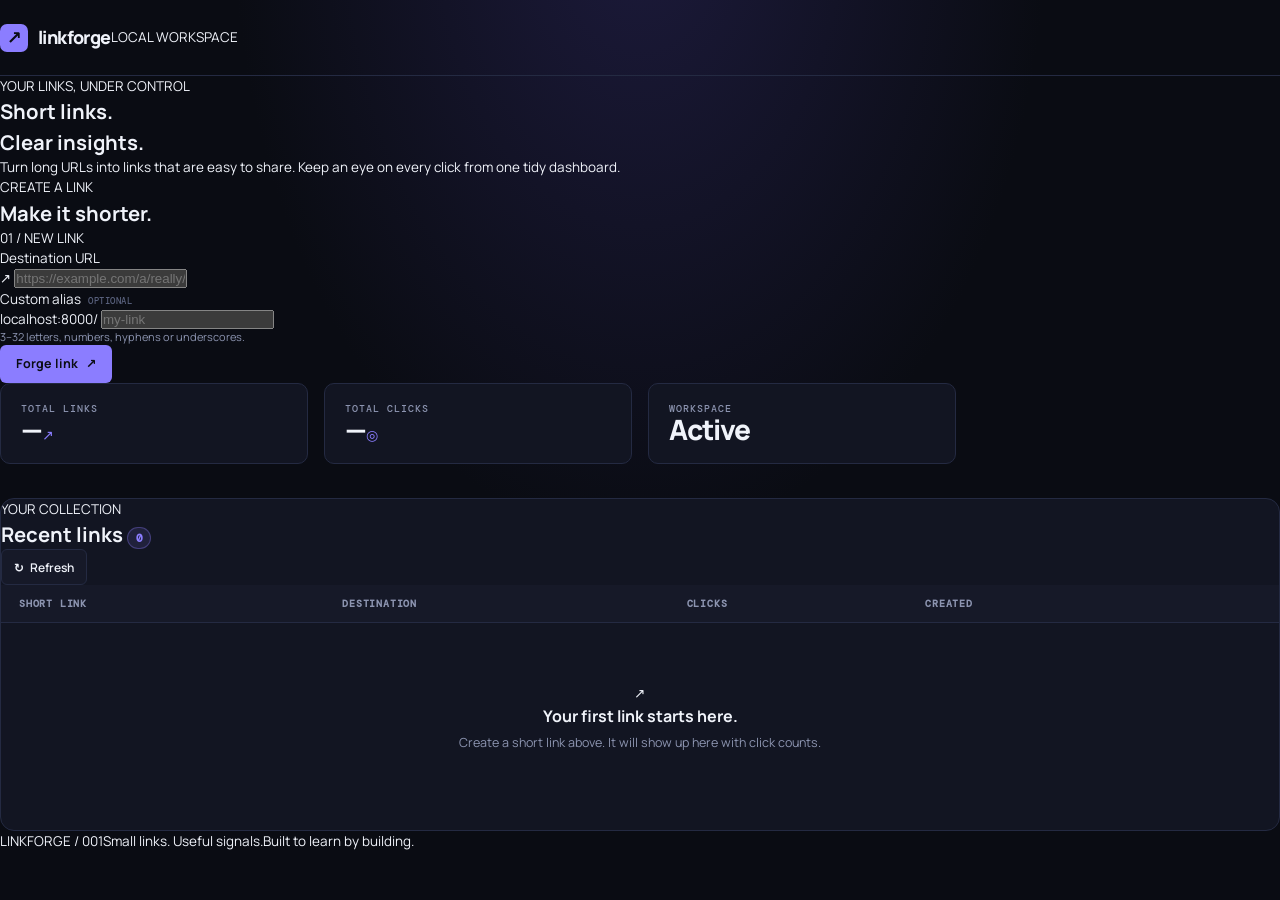
<file: linkforge/static/index.html>
<!doctype html>
<html lang="en">
<head>
  <meta charset="utf-8">
  <meta name="viewport" content="width=device-width, initial-scale=1">
  <meta name="theme-color" content="#101321">
  <meta name="description" content="Create short links and track clicks with LinkForge.">
  <title>LinkForge — Short links, clear insights</title>
  <link rel="preconnect" href="https://fonts.googleapis.com">
  <link rel="preconnect" href="https://fonts.gstatic.com" crossorigin>
  <link href="https://fonts.googleapis.com/css2?family=DM+Mono:wght@400;500&family=Manrope:wght@400;500;600;700;800&display=swap" rel="stylesheet">
  <link rel="stylesheet" href="/static/styles.css">
</head>
<body>
  <div class="shell">
    <header class="topbar">
      <a class="brand" href="/" aria-label="LinkForge home">
        <span class="brand-mark" aria-hidden="true">↗</span>
        <span>link<span class="brand-light">forge</span></span>
      </a>
      <span class="local-pill"><span class="status-dot"></span> LOCAL WORKSPACE</span>
    </header>

    <main>
      <section class="hero">
        <p class="eyebrow">YOUR LINKS, UNDER CONTROL</p>
        <h1>Short links.<br><span>Clear insights.</span></h1>
        <p class="hero-copy">Turn long URLs into links that are easy to share. Keep an eye on every click from one tidy dashboard.</p>
      </section>

      <section class="create-card" aria-labelledby="create-heading">
        <div class="section-heading">
          <div>
            <p class="eyebrow">CREATE A LINK</p>
            <h2 id="create-heading">Make it shorter.</h2>
          </div>
          <span class="step-number">01 / NEW LINK</span>
        </div>
        <form id="create-form">
          <label for="url-input">Destination URL</label>
          <div class="url-field">
            <span class="field-icon" aria-hidden="true">↗</span>
            <input id="url-input" name="url" type="url" placeholder="https://example.com/a/really/long/link" maxlength="2048" required>
          </div>
          <div class="alias-row">
            <div class="alias-input-wrap">
              <label for="alias-input">Custom alias <span class="optional">OPTIONAL</span></label>
              <div class="alias-field">
                <span id="origin-prefix">localhost:8000/</span>
                <input id="alias-input" name="custom_alias" type="text" placeholder="my-link" minlength="3" maxlength="32" pattern="[A-Za-z0-9_-]{3,32}" autocomplete="off">
              </div>
              <p class="field-hint">3–32 letters, numbers, hyphens or underscores.</p>
            </div>
            <button class="primary-button" type="submit"><span>Forge link</span><span aria-hidden="true">↗</span></button>
          </div>
          <p id="form-message" class="form-message" role="status" aria-live="polite"></p>
        </form>
      </section>

      <section class="stats-grid" aria-label="Link statistics">
        <article class="stat-card">
          <p class="stat-label">TOTAL LINKS</p>
          <div class="stat-bottom"><span id="total-links" class="stat-value">—</span><span class="stat-icon">↗</span></div>
        </article>
        <article class="stat-card">
          <p class="stat-label">TOTAL CLICKS</p>
          <div class="stat-bottom"><span id="total-clicks" class="stat-value">—</span><span class="stat-icon">◎</span></div>
        </article>
        <article class="stat-card">
          <p class="stat-label">WORKSPACE</p>
          <div class="stat-bottom"><span class="stat-value stat-online">Active</span><span class="status-dot"></span></div>
        </article>
      </section>

      <section class="links-section" aria-labelledby="links-heading">
        <div class="links-heading-row">
          <div>
            <p class="eyebrow">YOUR COLLECTION</p>
            <h2 id="links-heading">Recent links <span id="link-count" class="count-badge">0</span></h2>
          </div>
          <button id="refresh-button" class="ghost-button" type="button"><span aria-hidden="true">↻</span> Refresh</button>
        </div>
        <div class="table-wrap">
          <table>
            <thead><tr><th>SHORT LINK</th><th>DESTINATION</th><th>CLICKS</th><th>CREATED</th><th><span class="sr-only">Actions</span></th></tr></thead>
            <tbody id="links-body"></tbody>
          </table>
          <div id="empty-state" class="empty-state">
            <span class="empty-icon">↗</span>
            <h3>Your first link starts here.</h3>
            <p>Create a short link above. It will show up here with click counts.</p>
          </div>
        </div>
        <p id="load-message" class="load-message" role="status"></p>
      </section>
    </main>

    <footer><span class="footer-brand">LINKFORGE / 001</span><span>Small links. Useful signals.</span><span>Built to learn by building.</span></footer>
  </div>
  <div id="toast" class="toast" role="status" aria-live="polite"></div>
  <script src="/static/app.js" defer></script>
</body>
</html>
</file>
<file: static/styles.css>
/* LinkForge Design System — Dark Graphite with Restrained Violet Accents */
:root {
  color-scheme: dark;
  --bg-base: #0a0c13;
  --bg-surface: #121522;
  --bg-card: #161928;
  --bg-elevated: #1b1f32;
  --bg-hover: #21263d;
  --border-subtle: #242a42;
  --border-strong: #323a5a;
  
  --text-main: #f0f3fa;
  --text-muted: #8c94b0;
  --text-faint: #59617d;

  --violet-primary: #8b7dff;
  --violet-hover: #a296ff;
  --violet-dim: rgba(139, 125, 255, 0.12);
  --violet-border: rgba(139, 125, 255, 0.32);

  --green-success: #34d399;
  --green-dim: rgba(52, 211, 153, 0.12);
  --green-border: rgba(52, 211, 153, 0.3);

  --amber-warning: #fbbf24;
  --amber-dim: rgba(251, 191, 36, 0.12);
  --amber-border: rgba(251, 191, 36, 0.3);

  --rose-danger: #f87171;
  --rose-dim: rgba(248, 113, 113, 0.12);
  --rose-border: rgba(248, 113, 113, 0.3);

  --sans: "Manrope", system-ui, -apple-system, sans-serif;
  --mono: "DM Mono", ui-monospace, monospace;

  --radius-sm: 6px;
  --radius-md: 10px;
  --radius-lg: 14px;
}

*, *::before, *::after {
  box-sizing: border-box;
  margin: 0;
  padding: 0;
}

body {
  background-color: var(--bg-base);
  background-image: radial-gradient(ellipse at 50% -10%, #1c1a3b 0%, transparent 45%);
  background-attachment: fixed;
  color: var(--text-main);
  font-family: var(--sans);
  font-size: 13.5px;
  line-height: 1.5;
  -webkit-font-smoothing: antialiased;
}

/* Accessibility & Utils */
.sr-only {
  position: absolute;
  width: 1px;
  height: 1px;
  padding: 0;
  margin: -1px;
  overflow: hidden;
  clip: rect(0, 0, 0, 0);
  border: 0;
}

code {
  font-family: var(--mono);
  font-size: 12px;
  color: var(--violet-primary);
  background: var(--violet-dim);
  padding: 2px 6px;
  border-radius: 4px;
}

.text-right { text-align: right; }
.text-center { text-align: center; }
.text-success { color: var(--green-success); }
.text-muted { color: var(--text-muted); }
.text-danger { color: var(--rose-danger); }
.text-danger-sub { color: var(--rose-danger); font-size: 12px; margin-top: 8px; }

/* Layout Shell */
.app-shell {
  max-width: 1200px;
  margin: 0 auto;
  padding: 0 24px;
  min-height: 100vh;
  display: flex;
  flex-direction: column;
}

/* Topbar */
.topbar {
  height: 76px;
  display: flex;
  align-items: center;
  border-bottom: 1px solid var(--border-subtle);
}

.topbar-inner {
  width: 100%;
  display: flex;
  align-items: center;
  justify-content: space-between;
  gap: 16px;
}

.brand {
  display: inline-flex;
  align-items: center;
  gap: 10px;
  color: var(--text-main);
  text-decoration: none;
  font-size: 18px;
  font-weight: 800;
  letter-spacing: -0.6px;
}

.brand-mark {
  display: grid;
  place-items: center;
  width: 28px;
  height: 28px;
  border-radius: 7px;
  background: var(--violet-primary);
  color: #0b0d14;
  font-size: 18px;
  font-weight: 800;
}

.brand-accent {
  color: var(--violet-primary);
}

.version-badge {
  font: 500 10px var(--mono);
  color: var(--text-muted);
  background: var(--bg-elevated);
  border: 1px solid var(--border-subtle);
  padding: 2px 6px;
  border-radius: 4px;
  margin-left: 2px;
}

.topbar-actions {
  display: flex;
  align-items: center;
  gap: 12px;
}

.origin-pill {
  display: inline-flex;
  align-items: center;
  gap: 8px;
  padding: 6px 12px;
  border: 1px solid var(--border-subtle);
  border-radius: 20px;
  background: var(--bg-surface);
  font: 11px var(--mono);
  color: var(--text-muted);
}

.status-dot {
  width: 7px;
  height: 7px;
  border-radius: 50%;
  background: var(--green-success);
  box-shadow: 0 0 8px rgba(52, 211, 153, 0.4);
}

/* Main Content */
.main-content {
  flex: 1;
  padding: 36px 0 60px;
}

/* Platform Header */
.platform-header {
  margin-bottom: 30px;
}

.section-tag {
  font: 600 10px var(--mono);
  letter-spacing: 1.5px;
  color: var(--violet-primary);
  margin-bottom: 8px;
}

.platform-header h1 {
  font-size: clamp(28px, 4.5vw, 40px);
  font-weight: 800;
  letter-spacing: -1.4px;
  line-height: 1.1;
  margin-bottom: 10px;
}

.platform-header h1 span {
  color: var(--violet-primary);
}

.header-subtitle {
  color: var(--text-muted);
  font-size: 14px;
  max-width: 620px;
  line-height: 1.6;
}

/* Stats Cards Grid */
.stats-grid {
  display: grid;
  grid-template-columns: repeat(4, 1fr);
  gap: 16px;
  margin-bottom: 34px;
}

.stat-card {
  background: var(--bg-surface);
  border: 1px solid var(--border-subtle);
  border-radius: var(--radius-md);
  padding: 18px 20px;
  transition: border-color 0.15s;
}

.stat-card:hover {
  border-color: var(--border-strong);
}

.stat-header {
  display: flex;
  align-items: center;
  justify-content: space-between;
  margin-bottom: 10px;
}

.stat-label {
  font: 500 10px var(--mono);
  letter-spacing: 1px;
  color: var(--text-muted);
}

.stat-icon {
  font-size: 14px;
  color: var(--violet-primary);
}

.stat-icon.success { color: var(--green-success); }
.stat-icon.warning { color: var(--amber-warning); }

.stat-value {
  font-size: 28px;
  font-weight: 800;
  letter-spacing: -1px;
  line-height: 1;
  margin-bottom: 6px;
}

.stat-sub {
  font-size: 11px;
  color: var(--text-faint);
}

/* Links Section & Toolbar */
.links-section {
  background: var(--bg-surface);
  border: 1px solid var(--border-subtle);
  border-radius: var(--radius-lg);
  overflow: hidden;
}

.section-toolbar {
  padding: 18px 20px;
  display: flex;
  align-items: center;
  justify-content: space-between;
  gap: 16px;
  flex-wrap: wrap;
  border-bottom: 1px solid var(--border-subtle);
}

.toolbar-left h2 {
  font-size: 18px;
  font-weight: 750;
  letter-spacing: -0.5px;
  display: flex;
  align-items: center;
  gap: 10px;
}

.count-badge {
  display: inline-grid;
  place-items: center;
  min-width: 24px;
  height: 22px;
  padding: 0 6px;
  background: var(--violet-dim);
  border: 1px solid var(--violet-border);
  border-radius: 12px;
  font: 600 11px var(--mono);
  color: var(--violet-primary);
}

.toolbar-controls {
  display: flex;
  align-items: center;
  gap: 10px;
  flex-wrap: wrap;
}

.search-input-wrap {
  position: relative;
  display: flex;
  align-items: center;
  min-width: 240px;
}

.search-icon {
  position: absolute;
  left: 11px;
  font-size: 12px;
  color: var(--text-muted);
  pointer-events: none;
}

.search-input-wrap input {
  width: 100%;
  height: 36px;
  padding: 0 30px 0 32px;
  background: var(--bg-card);
  border: 1px solid var(--border-subtle);
  border-radius: var(--radius-sm);
  color: var(--text-main);
  font-size: 12.5px;
  outline: none;
  transition: border-color 0.15s;
}

.search-input-wrap input:focus {
  border-color: var(--violet-primary);
}

.clear-search-btn {
  position: absolute;
  right: 8px;
  background: transparent;
  border: 0;
  color: var(--text-muted);
  font-size: 16px;
  cursor: pointer;
  padding: 0 4px;
}

.select-wrap select {
  height: 36px;
  padding: 0 10px;
  background: var(--bg-card);
  border: 1px solid var(--border-subtle);
  border-radius: var(--radius-sm);
  color: var(--text-main);
  font-size: 12px;
  outline: none;
  cursor: pointer;
}

.select-wrap select:focus {
  border-color: var(--violet-primary);
}

/* Buttons */
.primary-button {
  height: 38px;
  padding: 0 16px;
  border: 0;
  border-radius: var(--radius-sm);
  background: var(--violet-primary);
  color: #0b0d14;
  font: 700 12.5px var(--sans);
  display: inline-flex;
  align-items: center;
  justify-content: center;
  gap: 8px;
  cursor: pointer;
  text-decoration: none;
  transition: background 0.15s, transform 0.15s;
  white-space: nowrap;
}

.primary-button:hover {
  background: var(--violet-hover);
  transform: translateY(-1px);
}

.primary-button:disabled {
  opacity: 0.6;
  cursor: not-allowed;
  transform: none;
}

.btn-icon {
  font-size: 15px;
  line-height: 1;
}

.ghost-button {
  height: 36px;
  padding: 0 12px;
  border: 1px solid var(--border-subtle);
  border-radius: var(--radius-sm);
  background: var(--bg-card);
  color: var(--text-main);
  font: 600 12px var(--sans);
  display: inline-flex;
  align-items: center;
  gap: 6px;
  cursor: pointer;
  transition: border-color 0.15s, color 0.15s;
  white-space: nowrap;
}

.ghost-button:hover {
  border-color: var(--border-strong);
  color: var(--violet-primary);
}

.danger-button {
  height: 38px;
  padding: 0 16px;
  border: 0;
  border-radius: var(--radius-sm);
  background: var(--rose-danger);
  color: #0b0d14;
  font: 700 12.5px var(--sans);
  cursor: pointer;
  transition: opacity 0.15s;
}

.danger-button:hover {
  opacity: 0.9;
}

.icon-button {
  width: 36px;
  height: 36px;
  border: 1px solid var(--border-subtle);
  border-radius: var(--radius-sm);
  background: var(--bg-card);
  color: var(--text-muted);
  display: inline-grid;
  place-items: center;
  cursor: pointer;
}

.icon-button:hover {
  border-color: var(--border-strong);
  color: var(--text-main);
}

.text-link-button {
  background: transparent;
  border: 0;
  color: var(--violet-primary);
  font-size: 11px;
  cursor: pointer;
  text-decoration: underline;
}

/* Links Table */
.table-container {
  overflow-x: auto;
}

table {
  width: 100%;
  border-collapse: collapse;
  text-align: left;
}

th {
  padding: 12px 18px;
  background: var(--bg-card);
  font: 600 10px var(--mono);
  letter-spacing: 0.8px;
  color: var(--text-muted);
  border-bottom: 1px solid var(--border-subtle);
  white-space: nowrap;
}

td {
  padding: 14px 18px;
  border-bottom: 1px solid var(--border-subtle);
  font-size: 12.5px;
  vertical-align: middle;
}

tbody tr:hover {
  background: var(--bg-hover);
}

tbody tr:last-child td {
  border-bottom: none;
}

/* Cell Styles */
.title-destination-cell {
  max-width: 320px;
  min-width: 200px;
}

.link-title-text {
  font-weight: 700;
  color: var(--text-main);
  display: block;
  white-space: nowrap;
  overflow: hidden;
  text-overflow: ellipsis;
  margin-bottom: 3px;
}

.destination-subtext {
  display: block;
  color: var(--text-muted);
  font-size: 11.5px;
  white-space: nowrap;
  overflow: hidden;
  text-overflow: ellipsis;
  text-decoration: none;
}

.destination-subtext:hover {
  color: var(--text-main);
  text-decoration: underline;
}

.campaign-tag {
  display: inline-block;
  font: 500 9.5px var(--mono);
  color: #c4bdfa;
  background: rgba(139, 125, 255, 0.15);
  border: 1px solid rgba(139, 125, 255, 0.25);
  border-radius: 4px;
  padding: 1px 6px;
  margin-top: 4px;
}

.short-link-cell {
  white-space: nowrap;
}

.short-link-wrap {
  display: flex;
  align-items: center;
  gap: 8px;
}

.short-url-link {
  font: 600 12px var(--mono);
  color: var(--violet-hover);
  text-decoration: none;
}

.short-url-link:hover {
  text-decoration: underline;
}

.copy-mini-btn {
  background: var(--bg-card);
  border: 1px solid var(--border-subtle);
  border-radius: 4px;
  color: var(--text-muted);
  font-size: 10px;
  padding: 3px 6px;
  cursor: pointer;
  transition: all 0.15s;
}

.copy-mini-btn:hover {
  border-color: var(--violet-primary);
  color: var(--text-main);
}

/* Status Badges */
.badge {
  display: inline-flex;
  align-items: center;
  gap: 6px;
  padding: 3px 8px;
  border-radius: 12px;
  font: 600 10px var(--mono);
  letter-spacing: 0.5px;
  white-space: nowrap;
}

.badge-active {
  background: var(--green-dim);
  color: var(--green-success);
  border: 1px solid var(--green-border);
}

.badge-active .dot {
  width: 6px;
  height: 6px;
  border-radius: 50%;
  background: var(--green-success);
}

.badge-expired {
  background: var(--amber-dim);
  color: var(--amber-warning);
  border: 1px solid var(--amber-border);
}

.badge-expired .dot {
  width: 6px;
  height: 6px;
  border-radius: 50%;
  background: var(--amber-warning);
}

.badge-disabled {
  background: var(--rose-dim);
  color: var(--rose-danger);
  border: 1px solid var(--rose-border);
}

.badge-disabled .dot {
  width: 6px;
  height: 6px;
  border-radius: 50%;
  background: var(--rose-danger);
}

.click-number {
  font: 700 13px var(--mono);
  color: var(--text-main);
}

.schedule-cell {
  font: 11px var(--mono);
  color: var(--text-muted);
  white-space: nowrap;
}

.schedule-expires {
  display: block;
  font-size: 10px;
  color: var(--amber-warning);
  margin-top: 2px;
}

/* Row Action Buttons */
.row-actions {
  display: flex;
  align-items: center;
  justify-content: flex-end;
  gap: 6px;
}

.action-btn {
  height: 28px;
  padding: 0 8px;
  border: 1px solid var(--border-subtle);
  border-radius: 4px;
  background: var(--bg-card);
  color: var(--text-muted);
  font: 600 11px var(--sans);
  cursor: pointer;
  display: inline-flex;
  align-items: center;
  gap: 4px;
  transition: all 0.15s;
}

.action-btn:hover {
  border-color: var(--border-strong);
  color: var(--text-main);
}

.action-btn.analytics-btn:hover {
  border-color: var(--violet-primary);
  color: var(--violet-primary);
}

.action-btn.danger:hover {
  border-color: var(--rose-danger);
  color: var(--rose-danger);
}

/* Empty States */
.empty-state {
  text-align: center;
  padding: 60px 24px;
}

.empty-icon-wrap {
  display: grid;
  place-items: center;
  width: 48px;
  height: 48px;
  border-radius: 12px;
  background: var(--violet-dim);
  color: var(--violet-primary);
  font-size: 24px;
  margin: 0 auto 16px;
}

.empty-state h3 {
  font-size: 16px;
  font-weight: 700;
  margin-bottom: 6px;
}

.empty-state p {
  color: var(--text-muted);
  font-size: 12.5px;
  max-width: 380px;
  margin: 0 auto 18px;
}

/* Modals */
.modal-overlay {
  position: fixed;
  inset: 0;
  background: rgba(8, 10, 16, 0.78);
  backdrop-filter: blur(4px);
  display: flex;
  align-items: center;
  justify-content: center;
  padding: 20px;
  z-index: 100;
}

.modal-overlay[hidden] {
  display: none;
}

.modal-card {
  background: var(--bg-surface);
  border: 1px solid var(--border-strong);
  border-radius: var(--radius-lg);
  width: 100%;
  max-width: 560px;
  max-height: 90vh;
  overflow-y: auto;
  padding: 28px;
  box-shadow: 0 20px 60px rgba(0, 0, 0, 0.6);
}

.modal-card-sm {
  max-width: 440px;
}

.modal-card-lg {
  max-width: 840px;
}

.modal-header {
  display: flex;
  align-items: flex-start;
  justify-content: space-between;
  margin-bottom: 22px;
}

.modal-eyebrow {
  display: block;
  font: 600 10px var(--mono);
  letter-spacing: 1.2px;
  color: var(--violet-primary);
  margin-bottom: 4px;
}

.modal-header h2 {
  font-size: 20px;
  font-weight: 750;
  letter-spacing: -0.5px;
}

.modal-close-btn {
  background: transparent;
  border: 0;
  color: var(--text-muted);
  font-size: 24px;
  line-height: 1;
  cursor: pointer;
  padding: 0 4px;
}

.modal-close-btn:hover {
  color: var(--text-main);
}

/* Forms */
.modal-form {
  display: flex;
  flex-direction: column;
  gap: 16px;
}

.form-group {
  display: flex;
  flex-direction: column;
  gap: 6px;
}

.form-row {
  display: flex;
  gap: 12px;
}

.flex-1 { flex: 1; min-width: 0; }

.form-group label, .label-with-action {
  font-size: 12px;
  font-weight: 600;
  color: var(--text-main);
}

.label-with-action {
  display: flex;
  justify-content: space-between;
  align-items: center;
}

.required { color: var(--rose-danger); }
.optional {
  font: 500 9px var(--mono);
  color: var(--text-faint);
  letter-spacing: 0.5px;
  margin-left: 4px;
}

.field-hint {
  font-size: 11px;
  color: var(--text-muted);
  line-height: 1.4;
}

.input-with-icon {
  display: flex;
  align-items: center;
  background: var(--bg-card);
  border: 1px solid var(--border-subtle);
  border-radius: var(--radius-sm);
  padding: 0 12px;
  height: 42px;
  transition: border-color 0.15s;
}

.input-with-icon:focus-within {
  border-color: var(--violet-primary);
}

.input-icon {
  font-size: 13px;
  color: var(--text-muted);
  margin-right: 10px;
}

.input-with-icon input,
.form-group input[type="text"],
.form-group input[type="password"],
.form-group input[type="datetime-local"] {
  width: 100%;
  height: 40px;
  background: var(--bg-card);
  border: 1px solid var(--border-subtle);
  border-radius: var(--radius-sm);
  padding: 0 12px;
  color: var(--text-main);
  font-family: var(--sans);
  font-size: 13px;
  outline: none;
  transition: border-color 0.15s;
}

.input-with-icon input {
  border: 0;
  background: transparent;
  padding: 0;
}

.form-group input:focus {
  border-color: var(--violet-primary);
}

.slug-input-wrap {
  display: flex;
  align-items: center;
  background: var(--bg-card);
  border: 1px solid var(--border-subtle);
  border-radius: var(--radius-sm);
  height: 42px;
  padding: 0 12px;
  transition: border-color 0.15s;
}

.slug-input-wrap:focus-within {
  border-color: var(--violet-primary);
}

.slug-prefix {
  font: 11.5px var(--mono);
  color: var(--text-muted);
  white-space: nowrap;
}

.slug-input-wrap input {
  border: 0;
  background: transparent;
  padding: 0 0 0 2px;
  font-family: var(--mono);
  font-size: 12.5px;
  color: var(--text-main);
  outline: none;
  width: 100%;
}

.checkbox-label {
  display: flex;
  align-items: center;
  gap: 8px;
  font-size: 12.5px;
  cursor: pointer;
}

.form-error-banner, .error-banner {
  padding: 10px 14px;
  background: var(--rose-dim);
  border: 1px solid var(--rose-border);
  border-radius: var(--radius-sm);
  color: var(--rose-danger);
  font-size: 12px;
}

.modal-actions {
  display: flex;
  align-items: center;
  justify-content: flex-end;
  gap: 10px;
  margin-top: 10px;
}

/* QR Code Modal Content */
.qr-preview-container {
  padding: 16px 0;
  display: flex;
  flex-direction: column;
  align-items: center;
  gap: 12px;
}

.qr-frame {
  background: #ffffff;
  padding: 12px;
  border-radius: 8px;
  display: inline-block;
  box-shadow: 0 4px 16px rgba(0, 0, 0, 0.4);
}

.qr-frame img {
  display: block;
}

.qr-target-text {
  font: 12px var(--mono);
  word-break: break-all;
}

.qr-actions {
  justify-content: center;
}

/* Analytics Drawer / Modal Content */
.analytics-meta-banner {
  background: var(--bg-card);
  border: 1px solid var(--border-subtle);
  border-radius: var(--radius-md);
  padding: 14px 18px;
  display: grid;
  grid-template-columns: 2fr 1fr 1fr 1fr;
  gap: 16px;
  margin-bottom: 24px;
}

.meta-item {
  display: flex;
  flex-direction: column;
  gap: 3px;
  min-width: 0;
}

.meta-label {
  font: 600 9px var(--mono);
  color: var(--text-muted);
  letter-spacing: 0.8px;
}

.meta-value {
  font-size: 12.5px;
  font-weight: 600;
  white-space: nowrap;
  overflow: hidden;
  text-overflow: ellipsis;
}

.meta-value.external-link {
  color: var(--violet-hover);
  text-decoration: none;
}

.meta-value.external-link:hover {
  text-decoration: underline;
}

.analytics-kpi-grid {
  display: grid;
  grid-template-columns: repeat(3, 1fr);
  gap: 12px;
  margin-bottom: 24px;
}

.kpi-card {
  background: var(--bg-card);
  border: 1px solid var(--border-subtle);
  border-radius: var(--radius-sm);
  padding: 14px 16px;
}

.kpi-label {
  display: block;
  font: 600 9px var(--mono);
  color: var(--text-muted);
  letter-spacing: 0.8px;
  margin-bottom: 6px;
}

.kpi-value {
  font-size: 24px;
  font-weight: 800;
  letter-spacing: -0.5px;
  color: var(--text-main);
}

.kpi-value-sm {
  font-size: 16px;
  font-weight: 700;
  color: var(--text-main);
  white-space: nowrap;
  overflow: hidden;
  text-overflow: ellipsis;
  display: block;
}

.analytics-section {
  margin-bottom: 24px;
}

.section-subheading {
  display: flex;
  align-items: baseline;
  justify-content: space-between;
  margin-bottom: 12px;
}

.section-subheading h3 {
  font-size: 14px;
  font-weight: 700;
}

.subtext {
  font: 11px var(--mono);
  color: var(--text-faint);
}

/* SVG Chart */
.chart-wrapper {
  background: var(--bg-card);
  border: 1px solid var(--border-subtle);
  border-radius: var(--radius-md);
  padding: 16px;
  min-height: 180px;
  position: relative;
}

#clicks-chart-svg {
  width: 100%;
  height: 160px;
  display: block;
  overflow: visible;
}

.chart-empty {
  position: absolute;
  inset: 0;
  display: flex;
  align-items: center;
  justify-content: center;
  color: var(--text-muted);
  font-size: 12px;
}

/* Two Col Breakdown */
.analytics-two-col {
  display: grid;
  grid-template-columns: 1fr 1fr;
  gap: 16px;
  margin-bottom: 24px;
}

.breakdown-card {
  background: var(--bg-card);
  border: 1px solid var(--border-subtle);
  border-radius: var(--radius-md);
  padding: 16px;
}

.breakdown-card h3 {
  font-size: 13px;
  font-weight: 700;
  margin-bottom: 14px;
}

.breakdown-list {
  display: flex;
  flex-direction: column;
  gap: 10px;
}

.breakdown-item {
  display: flex;
  flex-direction: column;
  gap: 4px;
}

.breakdown-info {
  display: flex;
  align-items: center;
  justify-content: space-between;
  font-size: 12px;
}

.breakdown-name {
  color: var(--text-main);
  font-weight: 600;
}

.breakdown-count {
  font: 11px var(--mono);
  color: var(--text-muted);
}

.progress-track {
  width: 100%;
  height: 6px;
  background: var(--bg-elevated);
  border-radius: 3px;
  overflow: hidden;
}

.progress-fill {
  height: 100%;
  background: var(--violet-primary);
  border-radius: 3px;
  transition: width 0.3s ease;
}

/* Recent Activity Table */
.recent-table-wrap {
  background: var(--bg-card);
  border: 1px solid var(--border-subtle);
  border-radius: var(--radius-md);
  overflow-x: auto;
}

.recent-table th {
  padding: 10px 14px;
  font-size: 9.5px;
}

.recent-table td {
  padding: 10px 14px;
  font-size: 11.5px;
}

.ip-badge {
  display: inline-block;
  font: 600 11px var(--mono);
  color: var(--violet-hover);
  background: rgba(139, 125, 255, 0.1);
  border: 1px solid rgba(139, 125, 255, 0.25);
  padding: 2px 7px;
  border-radius: 4px;
  letter-spacing: 0.3px;
}

.table-empty-sub {
  text-align: center;
  padding: 24px;
  color: var(--text-muted);
  font-size: 12px;
}

/* Toast Notification */
.toast {
  position: fixed;
  bottom: 24px;
  right: 24px;
  background: var(--text-main);
  color: var(--bg-base);
  padding: 10px 16px;
  border-radius: var(--radius-sm);
  font-size: 12px;
  font-weight: 700;
  box-shadow: 0 10px 30px rgba(0, 0, 0, 0.5);
  transform: translateY(20px);
  opacity: 0;
  pointer-events: none;
  transition: all 0.2s ease;
  z-index: 200;
}

.toast.show {
  transform: translateY(0);
  opacity: 1;
}

/* Footer */
.app-footer {
  margin-top: auto;
  border-top: 1px solid var(--border-subtle);
  padding: 24px 0 32px;
}

.footer-inner {
  display: flex;
  align-items: center;
  justify-content: space-between;
  gap: 16px;
  font-size: 11px;
  color: var(--text-muted);
  flex-wrap: wrap;
}

.footer-tag {
  font: 600 10px var(--mono);
  color: var(--violet-primary);
}

.footer-status {
  display: inline-flex;
  align-items: center;
  gap: 6px;
}

/* Responsive Breakpoints */
@media (max-width: 900px) {
  .stats-grid {
    grid-template-columns: repeat(2, 1fr);
  }
  .analytics-two-col {
    grid-template-columns: 1fr;
  }
  .analytics-meta-banner {
    grid-template-columns: 1fr 1fr;
  }
}

@media (max-width: 640px) {
  .topbar {
    height: auto;
    padding: 14px 0;
  }
  .origin-pill {
    display: none;
  }
  .stats-grid {
    grid-template-columns: 1fr;
  }
  .toolbar-controls {
    width: 100%;
  }
  .search-input-wrap {
    width: 100%;
  }
  .select-wrap select {
    width: 100%;
  }
  .form-row {
    flex-direction: column;
  }
  .analytics-kpi-grid {
    grid-template-columns: 1fr;
  }
  .analytics-meta-banner {
    grid-template-columns: 1fr;
  }
}
</file>
